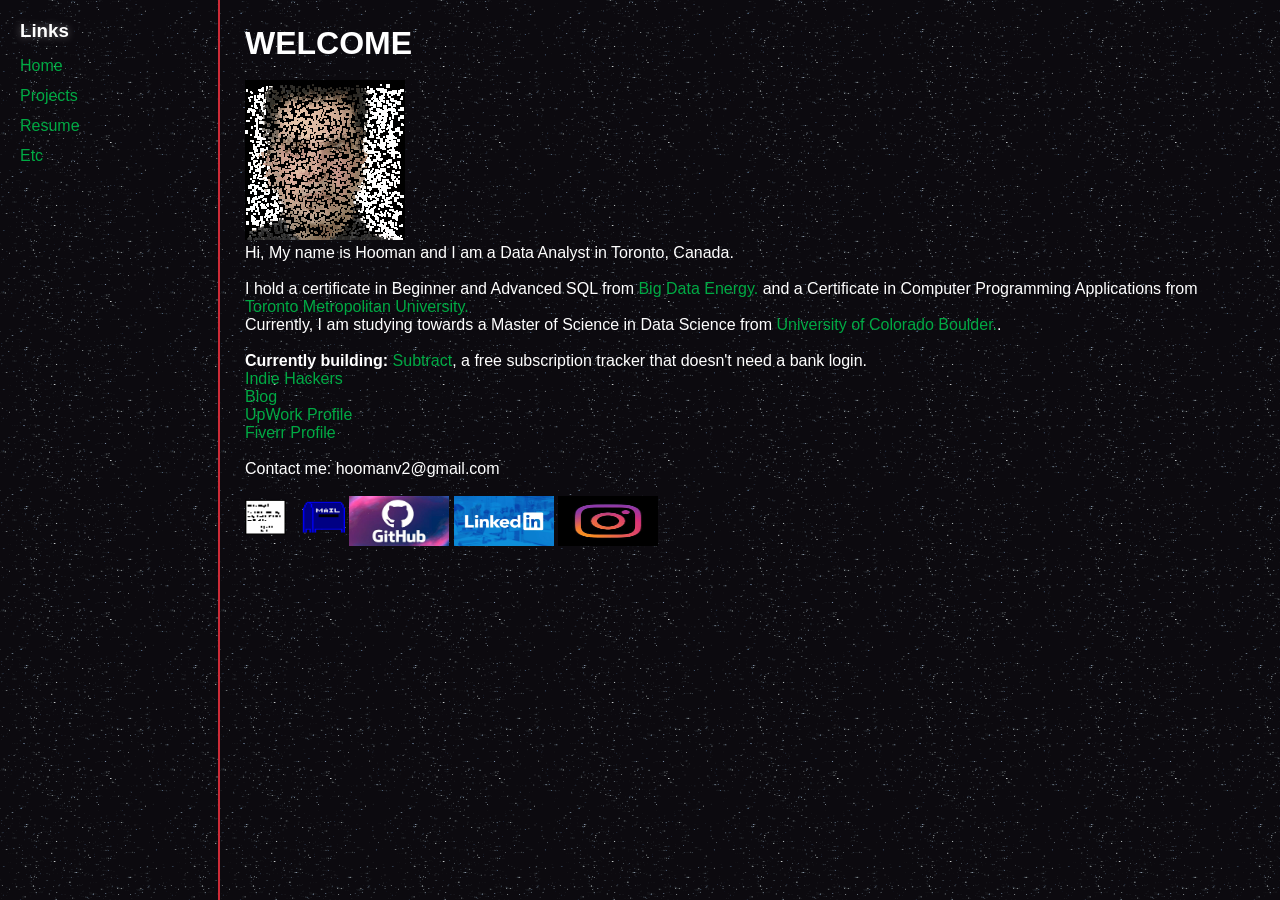
<file: index.html>
<!DOCTYPE html>
<html>
<head>
    <title>Hooman's Page</title>
    <link rel="stylesheet" href="mainstyle.css?v=2">
    <meta charset="UTF-8">
    <meta name="viewport" content="width=device-width, initial-scale=1">
</head>

<body>
<div id="wrapper">

    <div id="leftcolumn">
        <h3>Links</h3>
        <a href="index.html">Home</a>
        <a href="projects.html">Projects</a>
        <a href="resume.html">Resume</a>
        <a href="etc.html">Etc</a>
    </div>

    <div id="content">
        <h1>WELCOME</h1>
    
        <p>
            <br><img src="hooman.gif"></img>
            <br>Hi, My name is Hooman and I am a Data Analyst in Toronto, Canada.
        </p>
        <p>
             <br>I hold a certificate in Beginner and Advanced SQL from <a href="http://www.bigdataenergycourses.com">Big Data Energy.</a>
                and a Certificate in Computer Programming Applications from <a href="http://www.torontomu.ca">Toronto Metropolitan University.</a>
             <br>Currently, I am studying towards a Master of Science in Data Science from <a href="http://www.colorado.edu">University of Colorado Boulder.</a>.
        </p>
             <p>
             <br><b>Currently building:</b>
             <a href="https://hoomanxo.github.io/subtract/?ref=portfolio">Subtract</a>,
             a free subscription tracker that doesn't need a bank login.
             <br><a href="https://www.indiehackers.com/hoomanxo">Indie Hackers</a>
             <br><a href="http://hoomanvahdat0.github.io"> Blog </a>
             <br><a href="https://www.upwork.com/freelancers/~01296bbcc2396a072c?mp_source=share"> UpWork Profile </a>
             <br><a href="https://www.fiverr.com/s/Neek8zp"> Fiverr Profile </a>
        </p>
            
        </p>
                
        <p>
             <br>Contact me: hoomanv2@gmail.com
        </p> 
        <p>
            <br>
            <a href="mailto:hoomanv3@gmail.com"><img src="email.gif"  width="100" height="50"></a>
            <a href="https://github.com/hoomanv3xo/hoomanv3xo"><img src="github.webp" width="100" height="50"></a>
            <a href="http://www.linkedin.com/in/hoomanvahdat"><img src="linkedin.webp" width="100" height="50"></a>
            <a href="https://www.instagram.com/hooman_the_coder"><img src="instagram.jpg" width="100" height="50"></a>
            
        </p>
    </div>

</div>



</body>
</html>
</file>
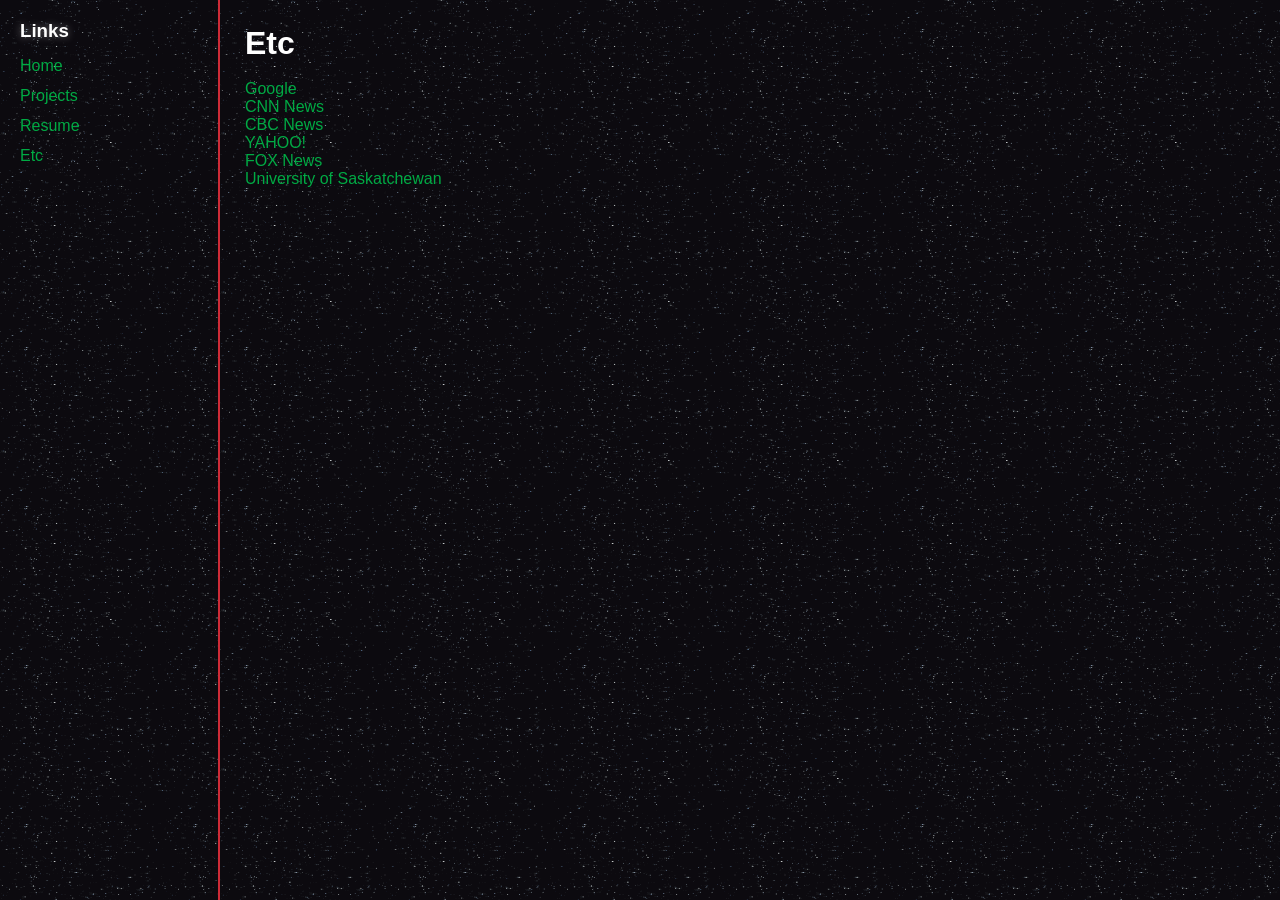
<file: etc.html>
<!DOCTYPE html>
<html>
<head>
    <title>Hooman's Page</title>
    <link rel="stylesheet" href="mainstyle.css">
</head>

<body>
<div id="wrapper">

    <div id="leftcolumn">
        <h3>Links</h3>
        <a href="index.html">Home</a>
        <a href="projects.html">Projects</a>
        <a href="resume.html">Resume</a>
        <a href="etc.html">Etc</a>
    </div>

    <div id="content">
        <h1>Etc</h1>

        <p>
            <br><a href="http://www.google.com">Google</a>
            <br><a href="http://www.cnn.com">CNN News</a>
            <br><a href="http://www.cbc.ca">CBC News</a>
            <br><a href="http://www.yahoo.com">YAHOO!</a>
            <br><a href="http://www.foxnews.com">FOX News</a>
            <br><a href="http://www.usask.ca">University of Saskatchewan</a>
            
        </p>
    </div>

</div>



</body>
</html>
</file>
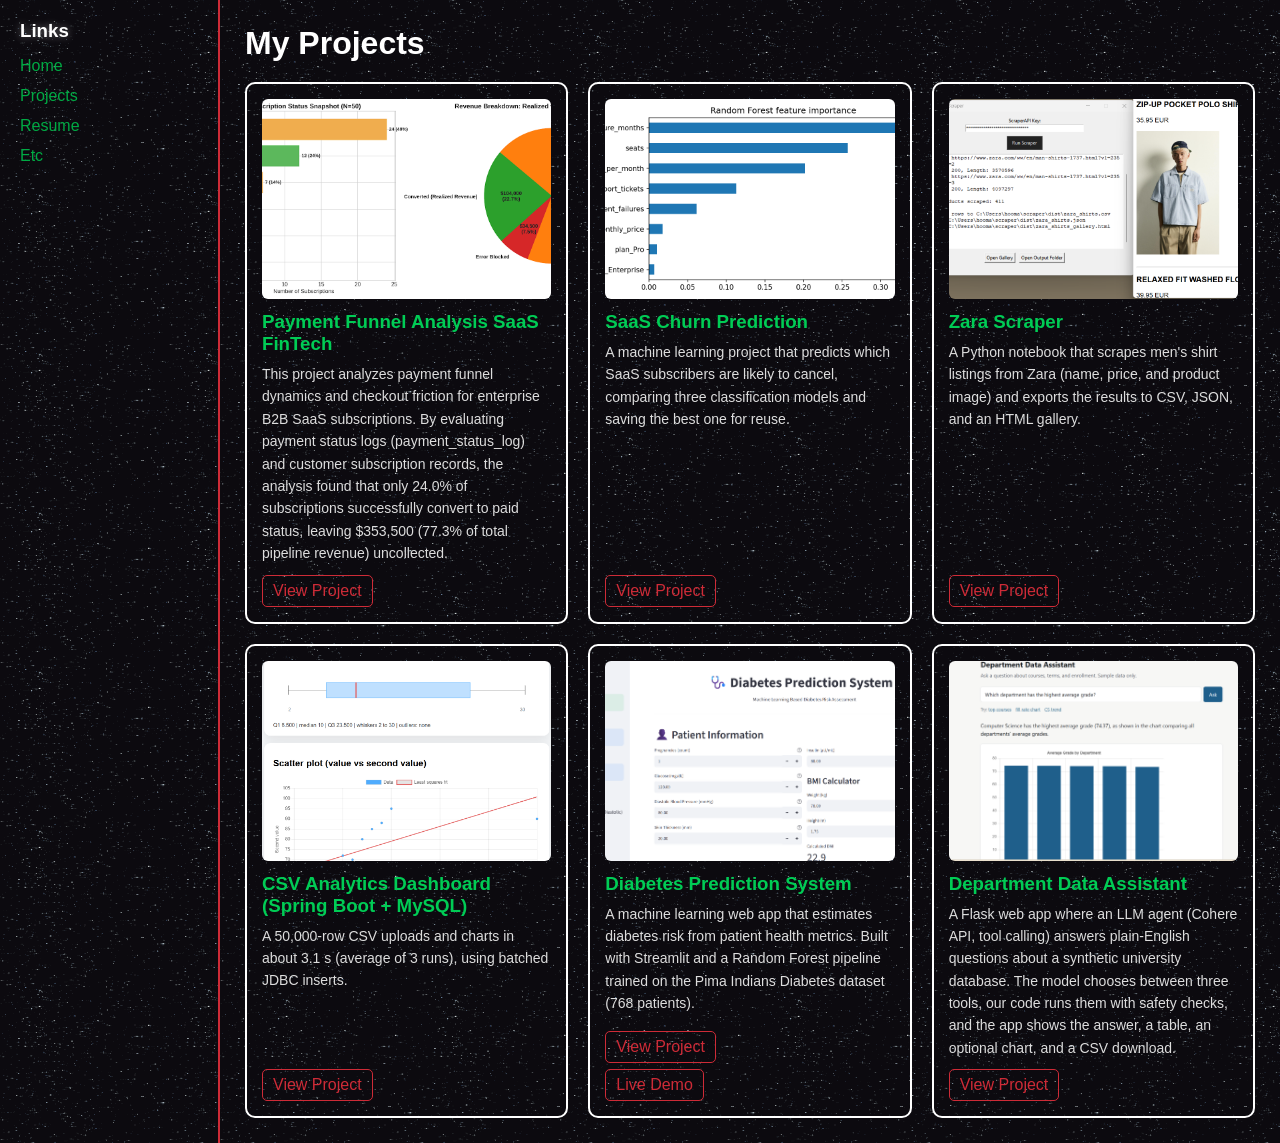
<file: projects.html>
<!DOCTYPE html>
<html lang="en">
<head>
    <meta charset="UTF-8">
    <meta name="viewport" content="width=device-width, initial-scale=1">
    <title>Projects</title>
    <link rel="stylesheet" href="mainstyle.css?v=2">
    <style>
        .project-card img {
            width: 100%;
            height: 200px;
            object-fit: cover;
            border-radius: 6px;
            margin-bottom: 12px;
            display: block;
        }
    </style>
</head>
<body>
<div id="wrapper">
    <div id="leftcolumn">
        <h3>Links</h3>
        <a href="index.html">Home</a>
        <a href="projects.html">Projects</a>
        <a href="resume.html">Resume</a>
        <a href="etc.html">Etc</a>
    </div>

    <div id="content">
        <h1>My Projects</h1>
        <div class="projects-container">

            <div class="project-card">
                <img src="chart.png" alt="Payment Funnel Analysis SaaS FinTech">
                <h3>Payment Funnel Analysis SaaS FinTech</h3>
                <p>This project analyzes payment funnel dynamics and checkout friction for enterprise B2B SaaS subscriptions. 
                    By evaluating payment status logs (payment_status_log) and customer subscription records, 
                    the analysis found that only 24.0% of subscriptions successfully convert to paid status, 
                    leaving $353,500 (77.3% of total pipeline revenue) uncollected.</p>
                <a href="https://github.com/hoomanv3xo/Payment-Funnel-Analysis-SaaS-FinTech" target="_blank" rel="noopener">View Project</a>
            </div>   

            <div class="project-card">
                <img src="churn.png" alt="SaaS Churn Prediction">
                <h3>SaaS Churn Prediction</h3>
                <p>A machine learning project that predicts which SaaS subscribers are likely to cancel, comparing three classification models and saving the best one for reuse.</p>
                <a href="https://github.com/hoomanv3xo/SaaS_Churn_Prediction" target="_blank" rel="noopener">View Project</a>
            </div>     

               <div class="project-card">
                <img src="scraper.png" alt="Zara Scraper">
                <h3>Zara Scraper</h3>
                <p>A Python notebook that scrapes men's shirt listings from Zara (name, price, and product image) and exports the results to CSV, JSON, and an HTML gallery.</p>
                <a href="https://github.com/hoomanv3xo/Zara-Scraper" target="_blank" rel="noopener">View Project</a>
            </div>

            <div class="project-card">
                <img src="spring.png" alt="CSV Analytics Dashboard">
                <h3>CSV Analytics Dashboard (Spring Boot + MySQL)</h3>
                <p>A 50,000-row CSV uploads and charts in about 3.1 s (average of 3 runs), using batched JDBC inserts. </p>
                <a href="https://github.com/hoomanv3xo/spring-data-dashboard" target="_blank" rel="noopener">View Project</a>
            </div>

            <div class="project-card">
                <img src="project2.png" alt="Diabetes Prediction">
                <h3>Diabetes Prediction System</h3>
                <p>A machine learning web app that estimates diabetes risk from patient health metrics. Built with Streamlit and a Random Forest pipeline trained on the Pima Indians Diabetes dataset (768 patients).</p>
                <a href="https://github.com/hoomanv3xo/diabetes-prediction-system" target="_blank" rel="noopener">View Project</a>
                <a href="https://hooman-diabetes-prediction-system.streamlit.app/" target="_blank" rel="noopener">Live Demo</a>
            </div>

               <div class="project-card">
                <img src="assistant.png" alt="Department Data Assistant">
                <h3>Department Data Assistant</h3>
                <p>A Flask web app where an LLM agent (Cohere API, tool calling) answers plain-English questions about a synthetic university database. The model chooses between three tools, our code runs them with safety checks, and the app shows the answer, a table, an optional chart, and a CSV download.</p>
                <a href="https://github.com/hoomanv3xo/dept-data-agent" target="_blank" rel="noopener">View Project</a>
                
            </div>
            
           

           

        </div><!-- /projects-container -->
    </div><!-- /content -->
</div><!-- /wrapper -->
</body>
</html>
</file>
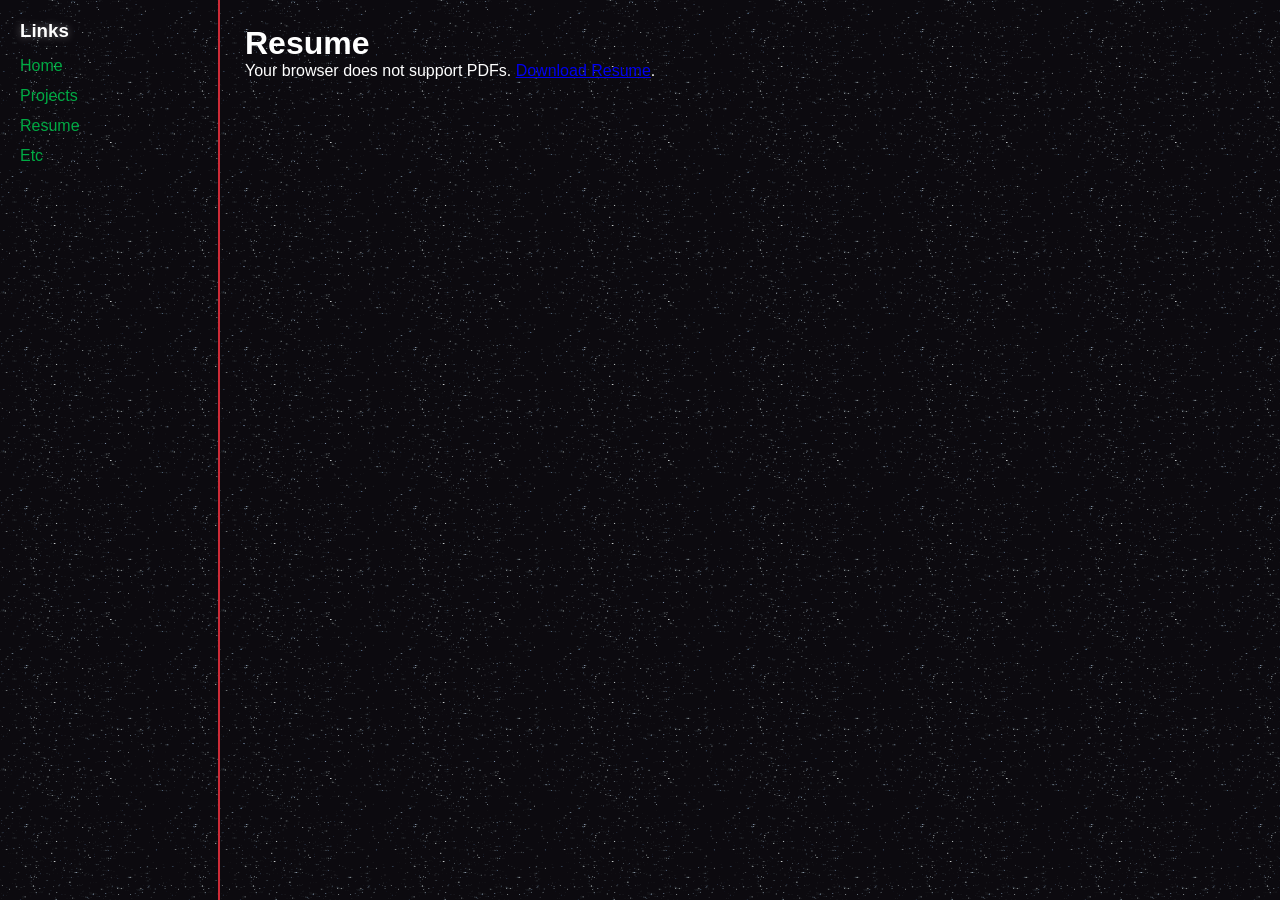
<file: resume.html>
<!DOCTYPE html>
<html>
<head>
    <title>Hooman's Page</title>
    <link rel="stylesheet" href="mainstyle.css">
</head>

<body>
<div id="wrapper">

    <div id="leftcolumn">
        <h3>Links</h3>
        <a href="index.html">Home</a>
        <a href="projects.html">Projects</a>
        <a href="resume.html">Resume</a>
        <a href="etc.html">Etc</a>
    </div>

    <div id="content">
        <h1>Resume</h1>
<object data="Hooman.Vahdat.Data.Analyst.pdf" type="application/pdf" width="100%" height="600px">
    <p>Your browser does not support PDFs. <a href="Hooman.Vahdat.Data.Analyst.pdf">Download Resume</a>.</p>
</object>
        <p>
            
        </p>
    </div>

</div>



</body>
</html>
</file>
<file: mainstyle.css>
/* Reset */
* {
    box-sizing: border-box;
    margin: 0;
    padding: 0;
}

html {
    -webkit-text-size-adjust: 100%;
    text-size-adjust: 100%;
}

/* Body */
body {
    font-family: Verdana, Arial, Helvetica, sans-serif;
    font-size: 16px;
    color: #fff;
    background: #0a0a0a;
    overflow-x: hidden;
}

/* Moving star overlay */
body::before {
    content: "";
    position: fixed;
    width: 200%;
    height: 200%;
    top: -50%;
    left: -50%;
    background: radial-gradient(white 1px, transparent 1px);
    background-size: 50px 50px;
    opacity: 0.05;
    animation: moveStars 60s linear infinite;
    pointer-events: none;
}

@keyframes moveStars {
    from { transform: translate(0, 0); }
    to { transform: translate(100px, 100px); }
}

/* Layout */
#wrapper {
    display: flex;
    min-height: 100vh;
}

/* Sidebar */
#leftcolumn {
    width: 220px;
    padding: 20px;
    border-right: 2px solid #ce2b37;
    background-image: url("starx.gif");
    background-color: #050505;
}

#leftcolumn h3 {
    margin-bottom: 15px;
    color: #ffffff;
    text-shadow: 0 0 8px rgba(255, 255, 255, 0.4);
}

/* Neon Links */
#leftcolumn a {
    display: block;
    margin: 12px 0;
    color: #00aa44;
    text-decoration: none;
    position: relative;
    transition: 0.3s;
}

#leftcolumn a:hover {
    color: #fff;
    text-shadow:
        0 0 5px #00cc55,
        0 0 10px #00cc55,
        0 0 20px #00cc55;
    transform: translateX(8px);
}

#leftcolumn a::after {
    content: "";
    position: absolute;
    left: 0;
    bottom: -3px;
    width: 0;
    height: 2px;
    background: #00cc55;
    transition: 0.3s;
}

#leftcolumn a:hover::after {
    width: 100%;
}

/* Content */
#content {
    flex: 1;
    padding: 25px;
    background-image: url("starx.gif");
    background-color: #0a0a0a;
}

/* Tricolor Header: flickers through green, white, red */
h1 {
    color: #ffffff;
    animation: triflicker 3s infinite alternate;
}

@keyframes triflicker {
    0%   { color: #00aa44; text-shadow: 0 0 10px #00aa44, 0 0 20px #00aa44; }
    40%  { color: #ffffff; text-shadow: 0 0 10px #ffffff, 0 0 20px rgba(255,255,255,0.5); }
    70%  { color: #ffffff; text-shadow: 0 0 5px #ffffff; }
    100% { color: #ce2b37; text-shadow: 0 0 10px #ce2b37, 0 0 25px #ce2b37; }
}

/* Projects Grid: 3 per row */
.projects-container {
    display: grid;
    grid-template-columns: repeat(3, 1fr);
    gap: 20px;
    margin-top: 20px;
}

/* Project Card */
.project-card {
    display: flex;
    flex-direction: column;
    background-image: url("starx.gif");
    border: 2px solid #ffffff;
    border-radius: 10px;
    padding: 15px;
    position: relative;
    transition: 0.3s;
    color: #fff;
}

.project-card h3 {
    color: #00cc55;
    margin-bottom: 8px;
}

.project-card p {
    color: #dddddd;
    font-size: 14px;
    line-height: 1.6;
    margin-bottom: 10px;
}

/* Glow on hover */
.project-card:hover {
    transform: scale(1.05);
    border-color: #ce2b37;
    box-shadow:
        0 0 10px #ce2b37,
        0 0 20px rgba(206, 43, 55, 0.5),
        0 0 5px #00aa44;
}

/* Animated tricolor border glow */
.project-card::before {
    content: "";
    position: absolute;
    inset: 0;
    border-radius: 10px;
    background: linear-gradient(90deg, #00aa44, #ffffff, #ce2b37, #00aa44);
    background-size: 300%;
    filter: blur(8px);
    opacity: 0;
    z-index: -1;
}

.project-card:hover::before {
    opacity: 1;
    animation: borderFlow 3s linear infinite;
}

@keyframes borderFlow {
    from { background-position: 0%; }
    to { background-position: 300%; }
}

/* Buttons: pinned to the bottom of each card */
.project-card a {
    display: inline-block;
    margin-top: auto;
    align-self: flex-start;
    padding: 6px 10px;
    border: 1px solid #ce2b37;
    border-radius: 5px;
    color: #ce2b37;
    text-decoration: none;
    transition: 0.3s;
}

.project-card a:hover {
    background: #ce2b37;
    color: white;
    box-shadow:
        0 0 10px #ce2b37,
        0 0 20px rgba(206, 43, 55, 0.6);
}

/* Content links: tricolor neon hover */
#content > p a {
    display: inline-block;
    color: #00aa44;
    text-decoration: none;
    position: relative;
    transition: 0.3s;
}

#content > p a:hover {
    color: #fff;
    text-shadow:
        0 0 5px #00cc55,
        0 0 10px #00cc55,
        0 0 20px #ce2b37,
        0 0 30px #ce2b37;
    transform: translateX(8px);
}

/* Underline that grows in and flows green -> white -> red */
#content > p a::after {
    content: "";
    position: absolute;
    left: 0;
    bottom: -3px;
    width: 0;
    height: 2px;
    background: linear-gradient(90deg, #00aa44, #ffffff, #ce2b37, #00aa44);
    background-size: 300%;
    transition: width 0.3s;
}

#content > p a:hover::after {
    width: 100%;
    animation: borderFlow 3s linear infinite;
}

/* Icon links: green + red glow */
#content > p a img {
    transition: 0.3s;
}

#content > p a:hover img {
    filter: drop-shadow(0 0 5px #00cc55) drop-shadow(0 0 10px #ce2b37);
}

#content > p a:has(img)::after {
    display: none;
}

/* Responsive (kept last so these rules override the ones above) */
@media (max-width: 1000px) {
    .projects-container {
        grid-template-columns: repeat(2, 1fr);
    }
}

@media (max-width: 768px) {
    body {
        font-size: 14px;
    }

    #wrapper {
        flex-direction: column;
    }

    #leftcolumn {
        width: 100%;
        border-right: none;
        border-bottom: 2px solid #ce2b37;
        padding: 12px;
        display: flex;
        flex-wrap: wrap;
        justify-content: center;
        gap: 6px 18px;
    }

    #leftcolumn h3 {
        width: 100%;
        text-align: center;
        font-size: 16px;
        margin-bottom: 4px;
    }

    #leftcolumn a {
        margin: 4px 0;
        font-size: 14px;
    }

    #leftcolumn a:hover {
        transform: none;
    }

    #content {
        padding: 16px;
    }

    h1 {
        font-size: 1.6rem;
    }

    .projects-container {
        grid-template-columns: 1fr;
    }

    .project-card:hover {
        transform: none;
    }
}
</file>
